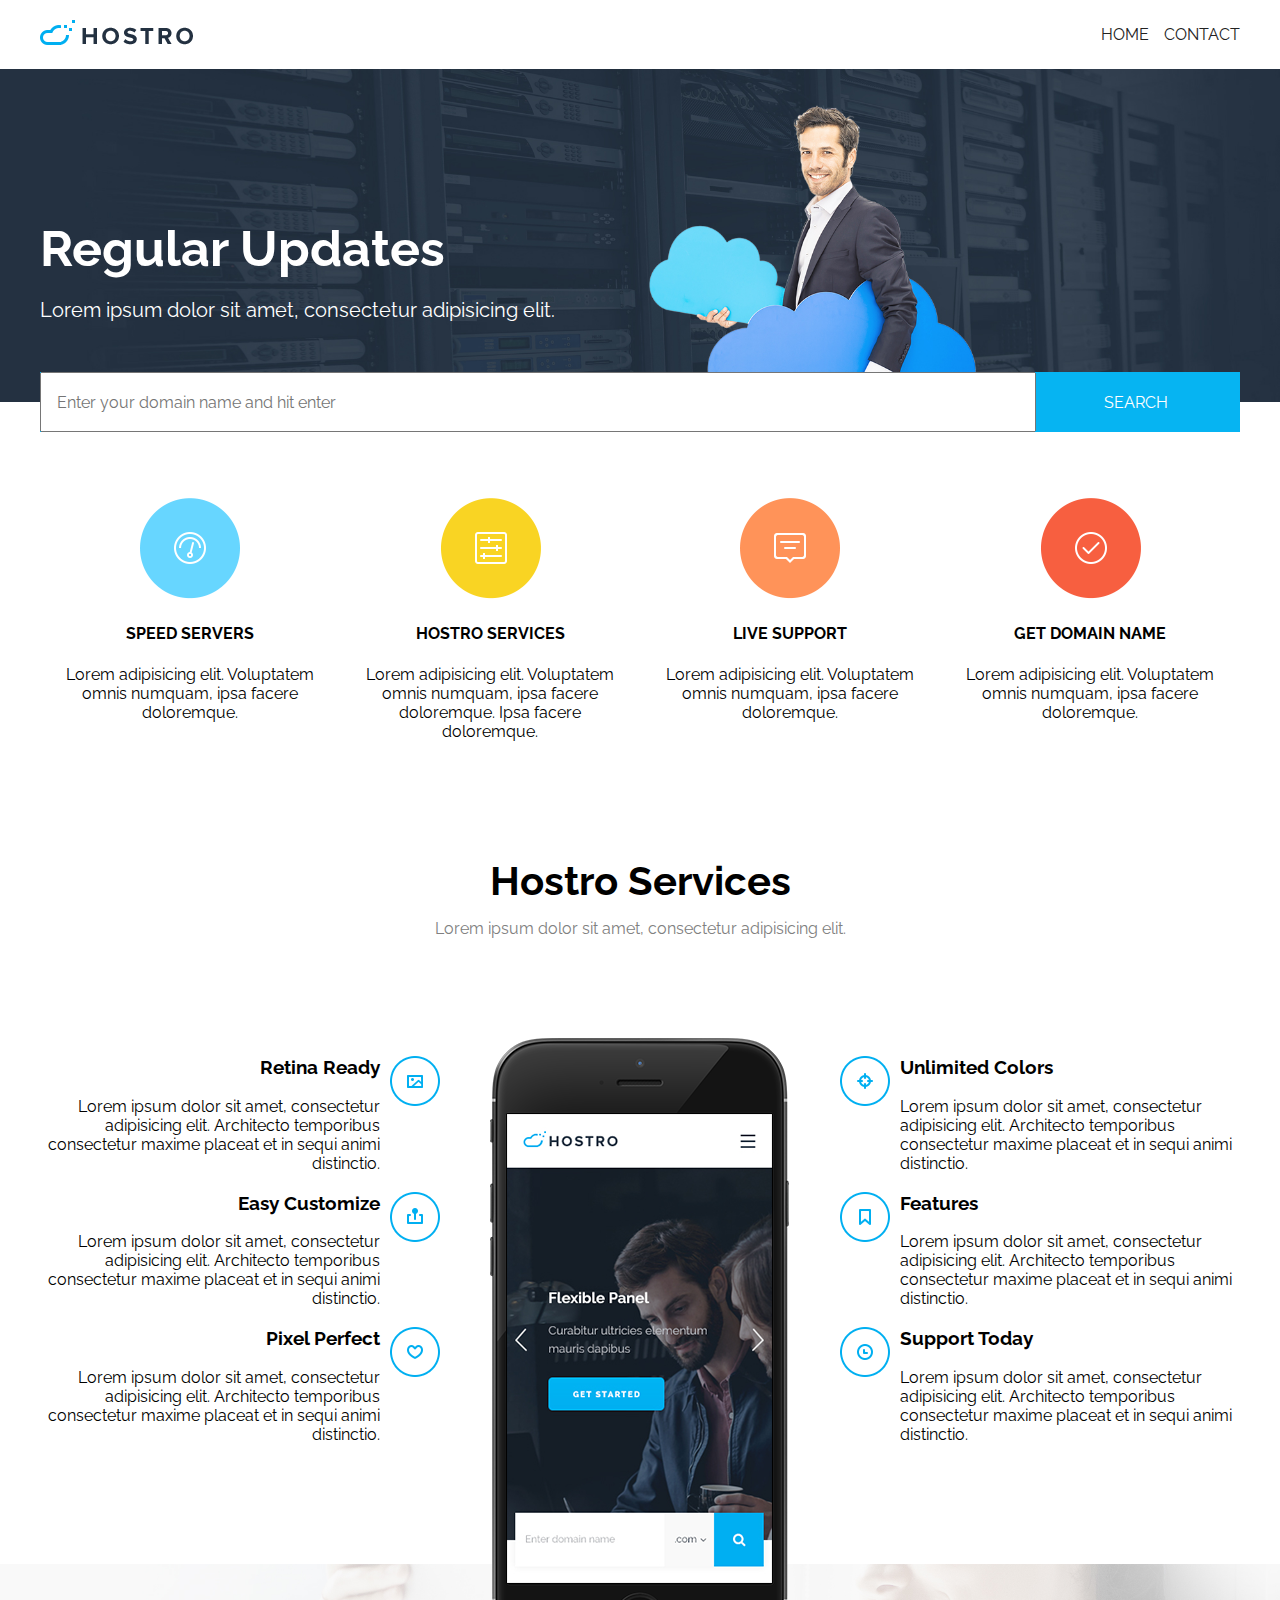
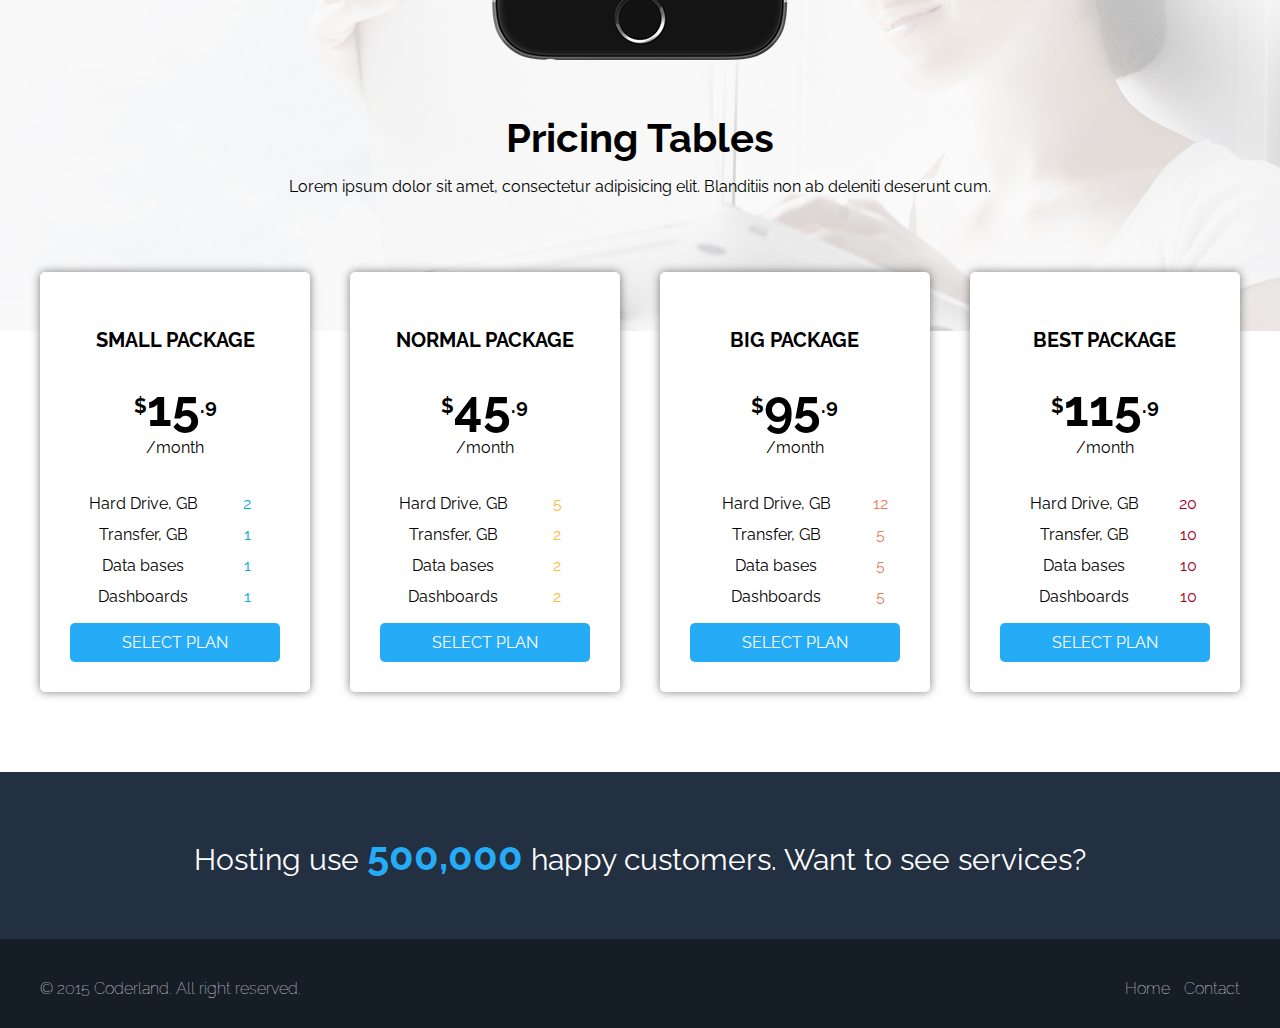
<file: index.html>
<!DOCTYPE html>
<html lang="en">
<head>
	<meta charset="UTF-8">
	<title>Home Hostro</title>
	<meta name="viewport" content="width=device-width">
	<link rel="stylesheet" href="css/style.css">
</head>
<body>

	<header class="main-header">

		<figure class="logo">
			<img src="images/header-logo.png" alt="logo Hostro">
			<figcaption>Logo Hostro</figcaption>
		</figure>

		<nav class="main-nav">
			<ul>
				<li><a href="index.html">Home</a></li>
				<li><a href="contact.html">Contact</a></li>
			</ul>
		</nav>

		<div class="cleaner"></div>
	</header>

	<!-- banner -->
	<div id="banner">
		<div class="container">
			<h2 class="banner-title">Regular Updates</h2>
			<p class="banner-text">Lorem ipsum dolor sit amet, consectetur adipisicing elit.</p>

			<form action="" class="register">
				<input type="email" placeholder="Enter your domain name and hit enter">
				<button type="submit">Search</button>
			</form>
		</div>
	</div>


	<!-- productos-destacados -->
	<section class="container">
		<article class="producto">
			<figure>
				<img src="images/wid1.png" alt="speed server">
			</figure>
			<h4>speed servers</h4>
			<p>Lorem adipisicing elit. Voluptatem omnis numquam, ipsa facere doloremque.</p>
		</article>

		<article class="producto">
			<figure>
				<img src="images/wid2.png" alt="descripcion">
			</figure>
			<h4>hostro services</h4>
			<p>Lorem adipisicing elit. Voluptatem omnis numquam, ipsa facere doloremque. Ipsa facere doloremque.</p>
		</article>

		<article class="producto">
			<figure>
				<img src="images/wid3.png" alt="descripcion">
			</figure>
			<h4>live support</h4>
			<p>Lorem adipisicing elit. Voluptatem omnis numquam, ipsa facere doloremque.</p>
		</article>

		<article class="producto">
			<figure>
				<img src="images/wid4.png" alt="descripcion">
			</figure>
			<h4>get domain name</h4>
			<p>Lorem adipisicing elit. Voluptatem omnis numquam, ipsa facere doloremque.</p>
		</article>

		<div class="cleaner"></div>
	</section>

	<!-- services -->
	<section class="container">
		<h2 class="title-services">Hostro Services</h2>
		<p>Lorem ipsum dolor sit amet, consectetur adipisicing elit.</p>

		<article class="left-services">
			<ul>
				<li>
					<h3>Retina Ready</h3>
					<p>Lorem ipsum dolor sit amet, consectetur adipisicing elit. Architecto temporibus consectetur maxime placeat et in sequi animi distinctio.</p>
					<img src="images/ser1.png" alt="retina ready">
				</li>
				<li>
					<h3>Easy Customize</h3>
					<p>Lorem ipsum dolor sit amet, consectetur adipisicing elit. Architecto temporibus consectetur maxime placeat et in sequi animi distinctio.</p>
					<img src="images/ser2.png" alt="easy customize">
				<li>
					<h3>Pixel Perfect</h3>
					<p>Lorem ipsum dolor sit amet, consectetur adipisicing elit. Architecto temporibus consectetur maxime placeat et in sequi animi distinctio.</p>
					<img src="images/ser3.png" alt="pixel perfect">
				</li>
			</ul>
		</article>

		<article class="cellphone">
			<img src="images/iphone2.png" alt="Celular">
		</article>

		<article class="right-services">
			<ul>
			<li>
					<h3>Unlimited Colors</h3>
					<p>Lorem ipsum dolor sit amet, consectetur adipisicing elit. Architecto temporibus consectetur maxime placeat et in sequi animi distinctio.</p>
					<img src="images/ser4.png" alt="retina ready">
				</li>
				<li>
					<h3>Features</h3>
					<p>Lorem ipsum dolor sit amet, consectetur adipisicing elit. Architecto temporibus consectetur maxime placeat et in sequi animi distinctio.</p>
					<img src="images/ser5.png" alt="easy customize">
				<li>
					<h3>Support Today</h3>
					<p>Lorem ipsum dolor sit amet, consectetur adipisicing elit. Architecto temporibus consectetur maxime placeat et in sequi animi distinctio.</p>
					<img src="images/ser6.png" alt="pixel perfect">
				</li>
			</ul>
		</article>

		<div class="cleaner"></div>
	</section>

	<!-- prices -->
	<section class="pricing-table">
		<article class="container">
			<div class="cleaner"></div>
			<h3>Pricing Tables</h3>
			<p>Lorem ipsum dolor sit amet, consectetur adipisicing elit. Blanditiis non ab deleniti deserunt cum.</p>

			<article class="price-table">
				<h4>Small Package</h4>
				<h2><sup>$</sup>15<sup>.9</sup></h2>
				<p>/month</p>
				<table>
					<tr>
						<td width="70%">Hard Drive, GB</td>
						<td width="30%" class="small-package">2</td>
					</tr>
					<tr>
						<td>Transfer, GB</td>
						<td class="small-package">1</td>
					</tr>
					<tr>
						<td>Data bases</td>
						<td class="small-package">1</td>
					</tr>
					<tr>
						<td>Dashboards</td>
						<td class="small-package">1</td>
					</tr>
				</table>
				<a href="#">Select plan</a>
			</article>

			<article class="price-table">
				<h4>Normal Package</h4>
				<h2><sup>$</sup>45<sup>.9</sup></h2>
				<p>/month</p>
				<table>
					<tr>
						<td width="70%">Hard Drive, GB</td>
						<td width="30%" class="normal-package">5</td>
					</tr>
					<tr>
						<td>Transfer, GB</td>
						<td class="normal-package">2</td>
					</tr>
					<tr>
						<td>Data bases</td>
						<td class="normal-package">2</td>
					</tr>
					<tr>
						<td>Dashboards</td>
						<td class="normal-package">2</td>
					</tr>
				</table>
				<a href="#">Select plan</a>
			</article>

			<article class="price-table">
				<h4>Big Package</h4>
				<h2><sup>$</sup>95<sup>.9</sup></h2>
				<p>/month</p>
				<table>
					<tr>
						<td>Hard Drive, GB</td>
						<td class="big-package">12</td>
					</tr>
					<tr>
						<td>Transfer, GB</td>
						<td class="big-package">5</td>
					</tr>
					<tr>
						<td>Data bases</td>
						<td class="big-package">5</td>
					</tr>
					<tr>
						<td>Dashboards</td>
						<td class="big-package">5</td>
					</tr>
				</table>
				<a href="#">Select plan</a>
			</article>

			<article class="price-table">
				<h4>Best Package</h4>
				<h2><sup>$</sup>115<sup>.9</sup></h2>
				<p>/month</p>
				<table>
					<tr>
						<td>Hard Drive, GB</td>
						<td class="best-package">20</td>
					</tr>
					<tr>
						<td>Transfer, GB</td>
						<td class="best-package">10</td>
					</tr>
					<tr>
						<td>Data bases</td>
						<td class="best-package">10</td>
					</tr>
					<tr>
						<td>Dashboards</td>
						<td class="best-package">10</td>
					</tr>
				</table>
				<a href="#">Select plan</a>
			</article>

			<div class="cleaner"></div>
		</article>
	</section>


	<!-- footer -->
	<footer class="main-footer">
		<h3>Hosting use <span>500,000</span> happy customers. Want to see services?</h3>
		<article class="bg-dark">
			<article class="container">
				<p class="copyright">© 2015 Coderland. All right reserved.</p>
				<nav class="footer-nav">
					<ul>
						<li><a href="index.html">Home</a></li>
						<li><a href="contact.html">Contact</a></li>
					</ul>
				</nav>
				<div class="cleaner"></div>
			</article>
		</article>
	</footer>	
</body>
</html>
</file>
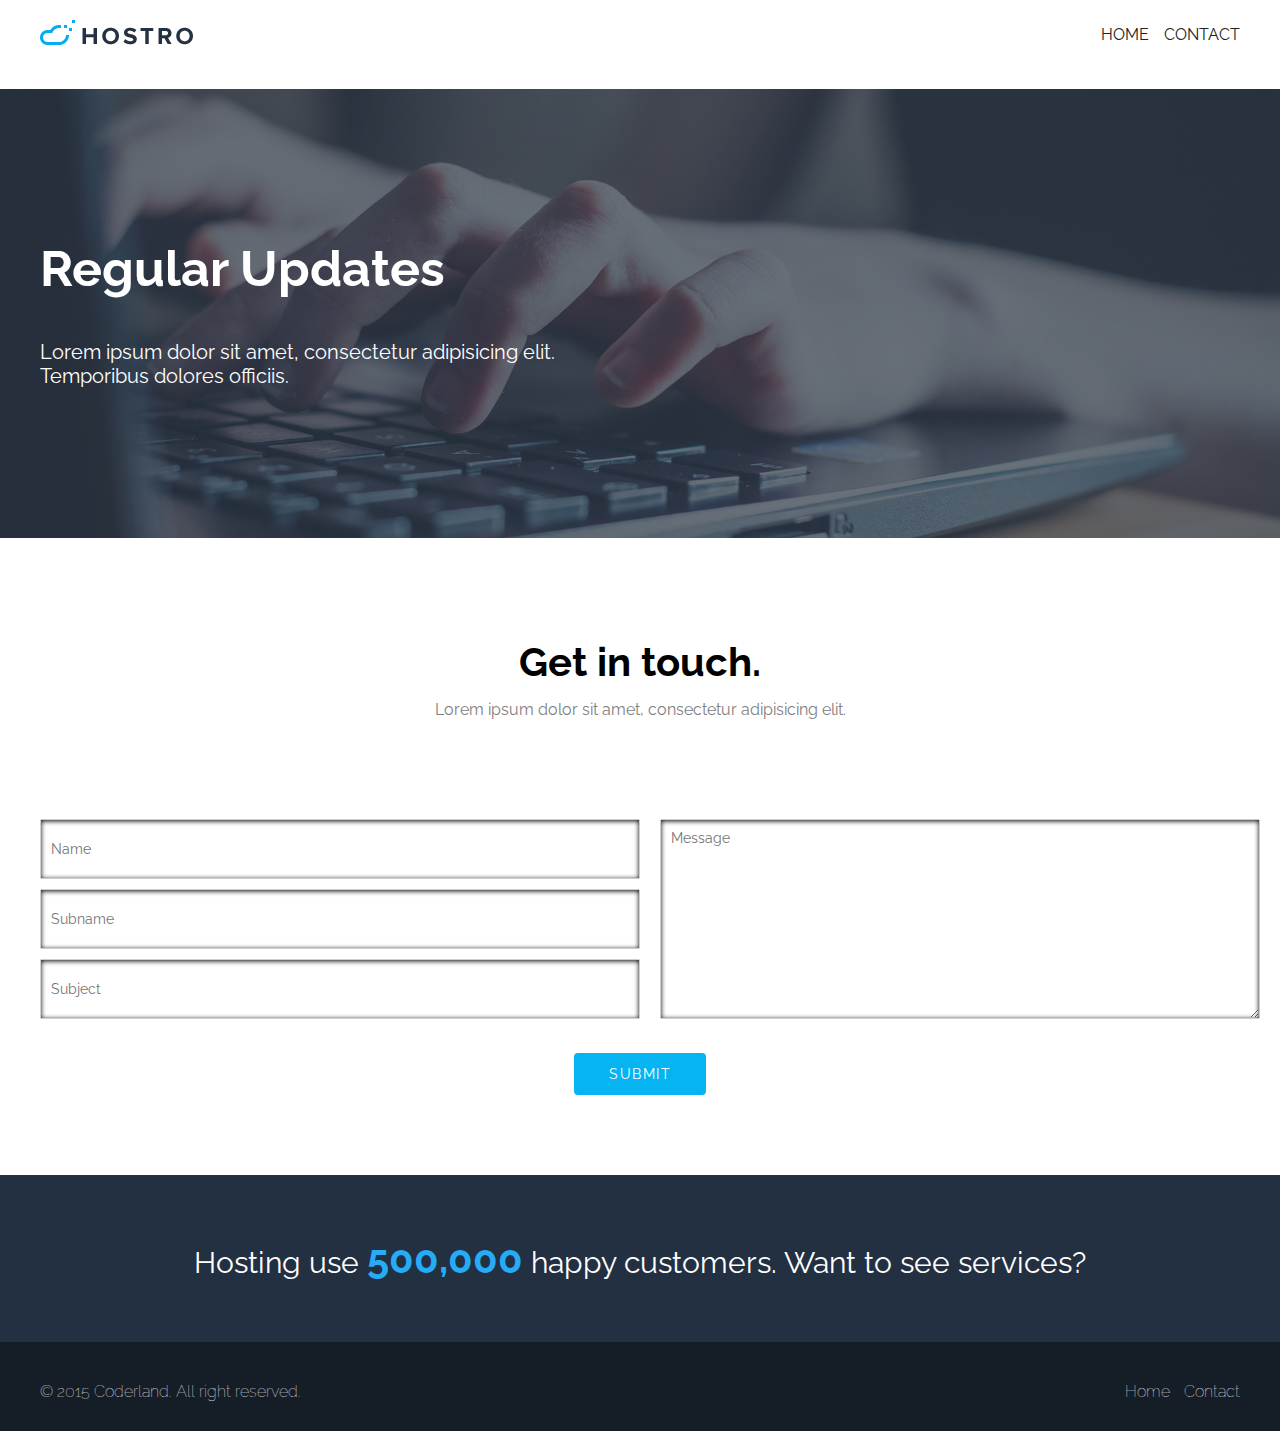
<file: contact.html>
<!DOCTYPE html>
<html lang="en">
<head>
	<meta charset="UTF-8">
	<title>Contact</title>
	<meta name="viewport" content="width=device-width">
	<link rel="stylesheet" href="css/style.css">
</head>
<body>

	<header class="main-header">
		<figure class="logo">
			<img src="images/header-logo.png" alt="logo Hostro">
			<figcaption>Logo Hostro Hosting Services</figcaption>
		</figure>
		<nav class="main-nav">
			<ul>
				<li><a href="index.html">Home</a></li>
				<li><a href="contact.html">Contact</a></li>
			</ul>
		</nav>
		<div class="cleaner"></div>
	</header>
	
	<!-- banner form de contacto -->
	<div id="banner-contact">
		<div class="container">
			<h2 class="contact-banner-title">Regular Updates</h2>
			<p class="contact-banner-text">Lorem ipsum dolor sit amet, consectetur adipisicing elit. <br>Temporibus dolores officiis.</p>
		</div>	
	</div>

	<!-- Form contacto -->

	<section class="container">
		<h2 class="title-services">Get in touch.</h2>
		<p>Lorem ipsum dolor sit amet, consectetur adipisicing elit.</p>
		
		<form action="" class="form-contact">
			<article class="contact-form-left">
				<input type="text" placeholder="Name">
				<input type="text" placeholder="Subname">
				<input type="text" placeholder="Subject">
			</article>
			<article class="contact-form-right">
				<textarea placeholder="Message"></textarea>
			</article>
			<div class="cleaner"></div>
			<article class="button-form">
				<button class="button-submit" type="submit">Submit</button>
			</article>
		</form>		

	</section>
	
	<!-- footer -->
	<footer class="main-footer">
		<h3>Hosting use <span>500,000</span> happy customers. Want to see services?</h3>
		<article class="bg-dark">
			<article class="container">
				<p class="copyright">© 2015 Coderland. All right reserved.</p>
				<nav class="footer-nav">
					<ul>
						<li><a href="index.html">Home</a></li>
						<li><a href="contact.html">Contact</a></li>
					</ul>
				</nav>
				<div class="cleaner"></div>
			</article>
		</article>
	</footer>

</body>
</html>
</file>
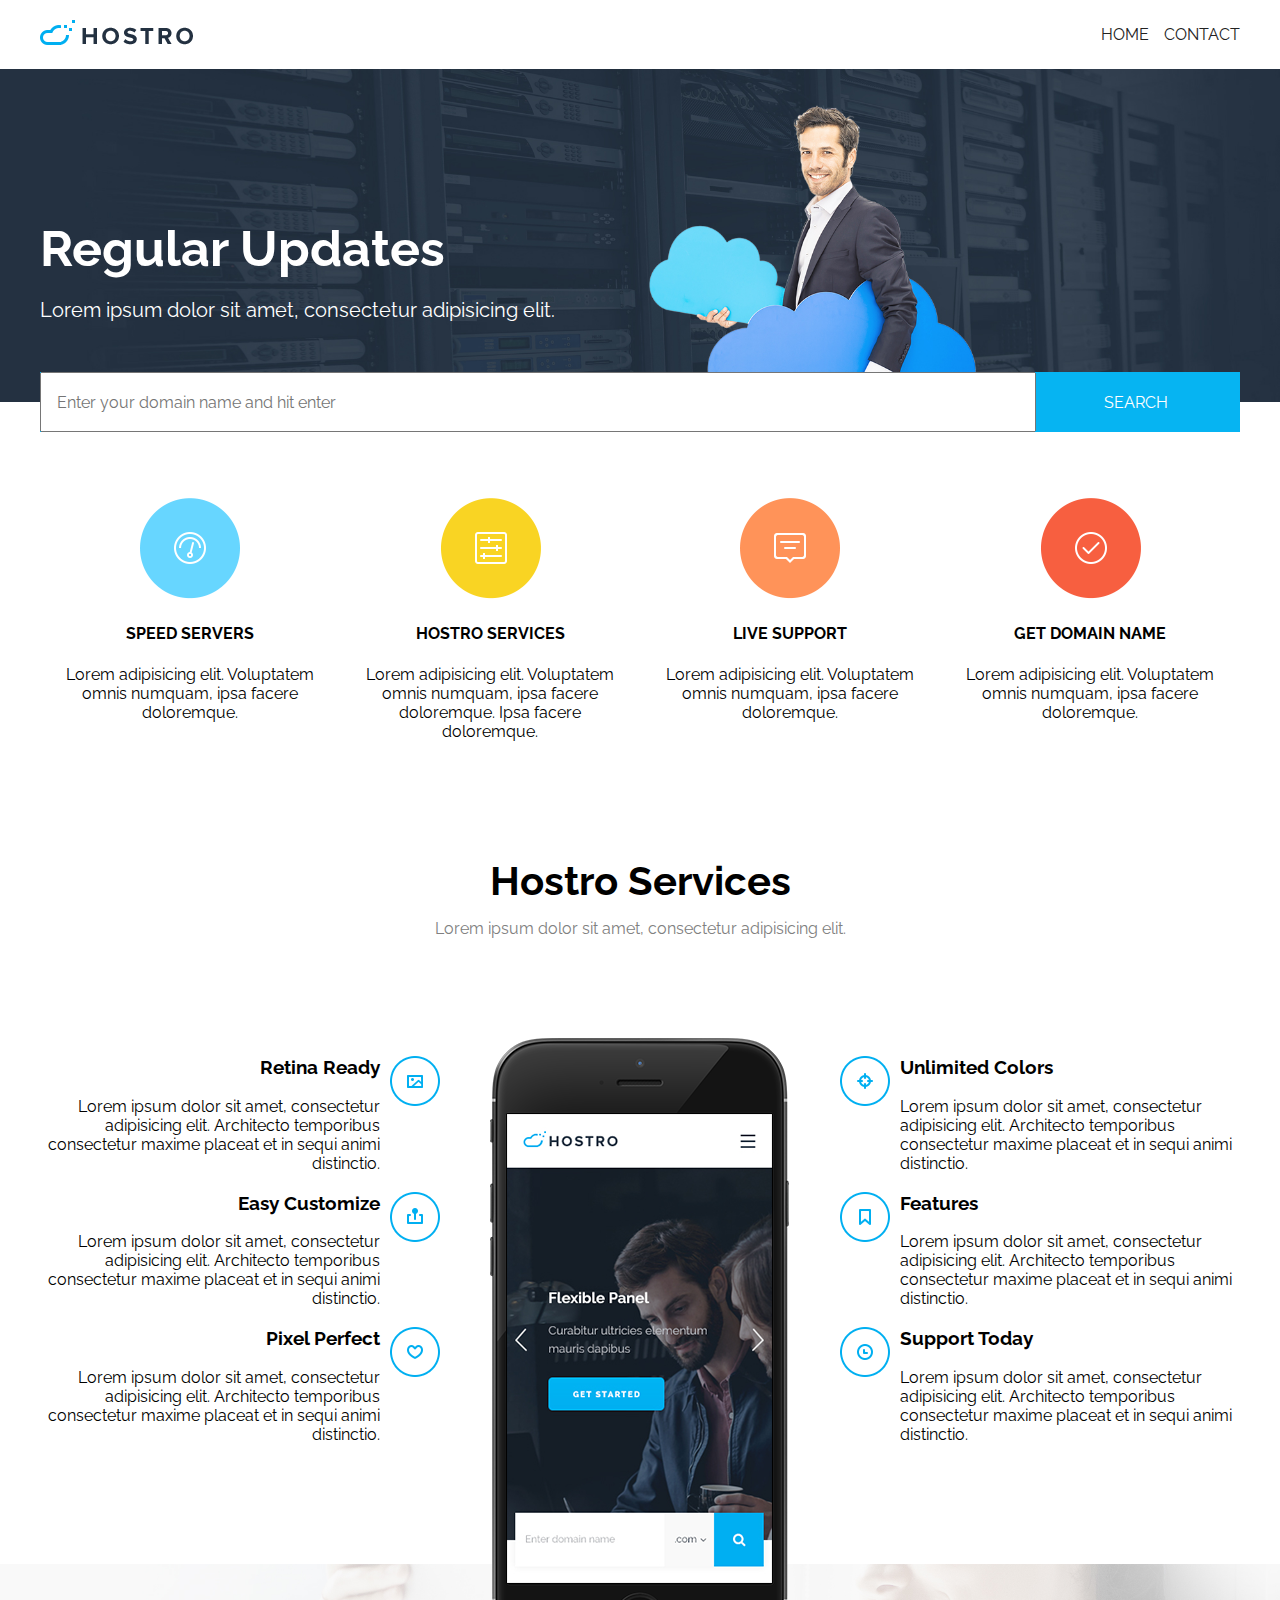
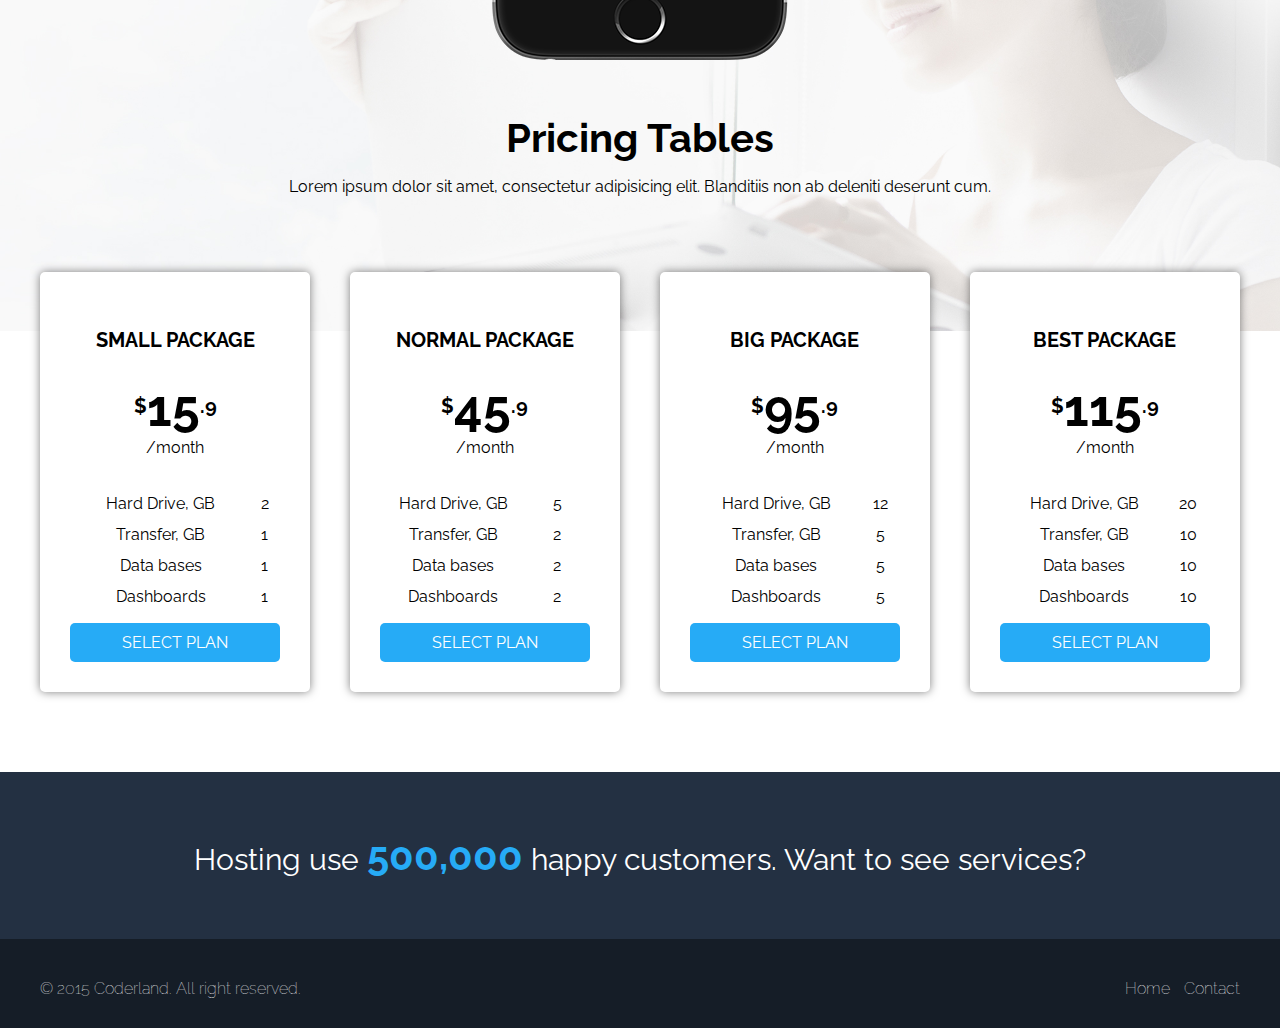
<file: index-1.html>
<!DOCTYPE html>
<html lang="es">
<head>
	<meta charset="UTF-8">
	<title>Home Hostro</title>
	<meta name="viewport" content="width=device-width">
	<link rel="stylesheet" href="css/style.css">
</head>
<body>

	<header class="main-header">

		<figure class="logo">
			<img src="images/header-logo.png" alt="logo Hostro">
			<figcaption>Logo Hostro</figcaption>
		</figure>

		<nav class="main-nav">
			<ul>
				<li><a href="index.html">Home</a></li>
				<li><a href="contact.html">Contact</a></li>
			</ul>
		</nav>

		<div class="cleaner"></div>
	</header>

	<!-- banner -->
	<div id="banner">
		<div class="container">
			<h2 class="banner-title">Regular Updates</h2>
			<p class="banner-text">Lorem ipsum dolor sit amet, consectetur adipisicing elit.</p>

			<form action="" class="register">
				<input type="email" placeholder="Enter your domain name and hit enter">
				<button type="submit">Search</button>
			</form>
		</div>
	</div>


	<!-- productos-destacados -->
	<section class="container">
		<article class="producto">
			<figure>
				<img src="images/wid1.png" alt="speed server">
			</figure>
			<h4>speed servers</h4>
			<p>Lorem adipisicing elit. Voluptatem omnis numquam, ipsa facere doloremque.</p>
		</article>

		<article class="producto">
			<figure>
				<img src="images/wid2.png" alt="descripcion">
			</figure>
			<h4>hostro services</h4>
			<p>Lorem adipisicing elit. Voluptatem omnis numquam, ipsa facere doloremque. Ipsa facere doloremque.</p>
		</article>

		<article class="producto">
			<figure>
				<img src="images/wid3.png" alt="descripcion">
			</figure>
			<h4>live support</h4>
			<p>Lorem adipisicing elit. Voluptatem omnis numquam, ipsa facere doloremque.</p>
		</article>

		<article class="producto">
			<figure>
				<img src="images/wid4.png" alt="descripcion">
			</figure>
			<h4>get domain name</h4>
			<p>Lorem adipisicing elit. Voluptatem omnis numquam, ipsa facere doloremque.</p>
		</article>

		<div class="cleaner"></div>
	</section>

	<!-- services -->
	<section class="container">
		<h2 class="title-services">Hostro Services</h2>
		<p>Lorem ipsum dolor sit amet, consectetur adipisicing elit.</p>

		<article class="left-services">
			<ul>
				<li>
					<h3>Retina Ready</h3>
					<p>Lorem ipsum dolor sit amet, consectetur adipisicing elit. Architecto temporibus consectetur maxime placeat et in sequi animi distinctio.</p>
					<img src="images/ser1.png" alt="retina ready">
				</li>
				<li>
					<h3>Easy Customize</h3>
					<p>Lorem ipsum dolor sit amet, consectetur adipisicing elit. Architecto temporibus consectetur maxime placeat et in sequi animi distinctio.</p>
					<img src="images/ser2.png" alt="easy customize">
				<li>
					<h3>Pixel Perfect</h3>
					<p>Lorem ipsum dolor sit amet, consectetur adipisicing elit. Architecto temporibus consectetur maxime placeat et in sequi animi distinctio.</p>
					<img src="images/ser3.png" alt="pixel perfect">
				</li>
			</ul>
		</article>

		<article class="cellphone">
			<img src="images/iphone2.png" alt="Celular">
		</article>

		<article class="right-services">
			<ul>
			<li>
					<h3>Unlimited Colors</h3>
					<p>Lorem ipsum dolor sit amet, consectetur adipisicing elit. Architecto temporibus consectetur maxime placeat et in sequi animi distinctio.</p>
					<img src="images/ser4.png" alt="retina ready">
				</li>
				<li>
					<h3>Features</h3>
					<p>Lorem ipsum dolor sit amet, consectetur adipisicing elit. Architecto temporibus consectetur maxime placeat et in sequi animi distinctio.</p>
					<img src="images/ser5.png" alt="easy customize">
				<li>
					<h3>Support Today</h3>
					<p>Lorem ipsum dolor sit amet, consectetur adipisicing elit. Architecto temporibus consectetur maxime placeat et in sequi animi distinctio.</p>
					<img src="images/ser6.png" alt="pixel perfect">
				</li>
			</ul>
		</article>

		<div class="cleaner"></div>
	</section>

	<!-- prices -->
	<section class="pricing-table">
		<article class="container">
			<div class="cleaner"></div>
			<h3>Pricing Tables</h3>
			<p>Lorem ipsum dolor sit amet, consectetur adipisicing elit. Blanditiis non ab deleniti deserunt cum.</p>

			<article class="price-table">
				<h4>Small Package</h4>
				<h2><sup>$</sup>15<sup>.9</sup></h2>
				<p>/month</p>
				<table>
					<tr>
						<td>Hard Drive, GB</td>
						<td>2</td>
					</tr>
					<tr>
						<td>Transfer, GB</td>
						<td>1</td>
					</tr>
					<tr>
						<td>Data bases</td>
						<td>1</td>
					</tr>
					<tr>
						<td>Dashboards</td>
						<td>1</td>
					</tr>
				</table>
				<a href="#">Select plan</a>
			</article>

			<article class="price-table">
				<h4>Normal Package</h4>
				<h2><sup>$</sup>45<sup>.9</sup></h2>
				<p>/month</p>
				<table>
					<tr>
						<td width="70%">Hard Drive, GB</td>
						<td width="30%">5</td>
					</tr>
					<tr>
						<td>Transfer, GB</td>
						<td>2</td>
					</tr>
					<tr>
						<td>Data bases</td>
						<td>2</td>
					</tr>
					<tr>
						<td>Dashboards</td>
						<td>2</td>
					</tr>
				</table>
				<a href="#">Select plan</a>
			</article>

			<article class="price-table">
				<h4>Big Package</h4>
				<h2><sup>$</sup>95<sup>.9</sup></h2>
				<p>/month</p>
				<table>
					<tr>
						<td>Hard Drive, GB</td>
						<td>12</td>
					</tr>
					<tr>
						<td>Transfer, GB</td>
						<td>5</td>
					</tr>
					<tr>
						<td>Data bases</td>
						<td>5</td>
					</tr>
					<tr>
						<td>Dashboards</td>
						<td>5</td>
					</tr>
				</table>
				<a href="#">Select plan</a>
			</article>

			<article class="price-table">
				<h4>Best Package</h4>
				<h2><sup>$</sup>115<sup>.9</sup></h2>
				<p>/month</p>
				<table>
					<tr>
						<td>Hard Drive, GB</td>
						<td>20</td>
					</tr>
					<tr>
						<td>Transfer, GB</td>
						<td>10</td>
					</tr>
					<tr>
						<td>Data bases</td>
						<td>10</td>
					</tr>
					<tr>
						<td>Dashboards</td>
						<td>10</td>
					</tr>
				</table>
				<a href="#">Select plan</a>
			</article>

			<div class="cleaner"></div>
		</article>
	</section>


	<!-- footer -->
	<footer class="main-footer">
		<h3>Hosting use <span>500,000</span> happy customers. Want to see services?</h3>
		<article class="bg-dark">
			<article class="container">
				<p class="copyright">© 2015 Coderland. All right reserved.</p>
				<nav class="footer-nav">
					<ul>
						<li><a href="index.html">Home</a></li>
						<li><a href="contact.html">Contact</a></li>
					</ul>
				</nav>
				<div class="cleaner"></div>
			</article>
		</article>
	</footer>	
</body>
</html>
</file>
<file: css/style.css>
@import url(https://fonts.googleapis.com/css?family=Raleway:100,400,700);

/* selector universal */
*{
	box-sizing: border-box;
	/* descuenta del width y height, lo sumado en padding y border */
}

body{
	font-family: 'Raleway', sans-serif;
	margin: 0;
	/*
		margin-top: ;
		margin-right: ;
		margin-bottom: ;
		margin-left: ;
	*/
}
img{
	max-width: 100%;
}

/* Resets */

/* agrupación de selectores */
ul, ol{
	list-style: none; /* elimina la viñeta */
	margin: 0;
	padding: 0;
	/*
		padding-top: ;
		padding-right: ;
		padding-bottom: ;
		padding-left: ;
	*/
}

figure{
	margin: 0;
}

/*
	tamaños
		ancho - width:;
		alto - height:;

	modelo de caja - box model
		- width
		- height
		- padding
		- border
			border-style [solid | dashed | dotted | double]
			border-width
			border-color
			border: ;
		- margin
*/

.main-header{
	max-width: 1200px;
	margin: auto;
	padding: 20px 0;
}

.logo{
	float: left;
}

.logo figcaption{
	display: none;
}

.main-nav{
	float: right;
}

/* selector descendiente */
.main-nav li{
	float: left;
	margin: 5px 0 0 15px;
	text-transform: uppercase;
}

.main-nav a{
	text-decoration: none;
	color: #222;
}

.cleaner{
	clear: both;
}

#banner{
	background: url(../images/indexbanner-bg3.jpg) center top no-repeat;
	background-size: cover;
}

.container{
	max-width: 1200px;
	margin: auto;
}

.banner-title{
	font-size: 50px;
	color: #fff;
	padding-top: 150px;
	margin: 0;
}

.banner-text{
	font-size: 20px;
	color: #fff;
}

.register{
	background-color: #06B4F2;
	position: relative;
	top: 30px;
}

.register input{
	width: 83%;
	height: 60px;
	font-size: 16px;
	padding: 0 15px;
	font-family: inherit;
}

.register button{
	border: none;
	background-color: #06B4F2;
	width: 16%;
	height: 60px;
	color: #fff;
	font-family: inherit;
	font-size: 16px;
	text-transform: uppercase;
}

.producto{
	width: 25%;
	text-align: center;
	float: left;
	margin-top: 8%;
	padding: 0 15px;
}

.producto h4{
	text-transform: uppercase;
}

.title-services{
	text-align: center;
	margin-top: 100px;
	font-size: 40px;
	margin-bottom: 15px;
}

.title-services + p{
	text-align: center;
	margin: 0 0 100px;
	font-size: 16px;
	color: grey;
}

.left-services{
	width: 33.333%;
	float: left;
}

.left-services li{
	position: relative;
	text-align: right;
	padding-right: 60px;
	margin-bottom: 10px;
}

.left-services img{
	position: absolute;
	right: 0;
	top: 0;
}

.right-services li{
	position: relative;
	padding-left: 60px;
}
.right-services img{
	position: absolute;
	left: 0;
	top: 0;
}

.cellphone{
	width: 33.333%;
	text-align: center;
	float: left;
}

.right-services{
	width: 33.333%;
	float: left;
}

.pricing-table{
	background: url(../images/pricing-bg.jpg) center top no-repeat;
	background-size: contain;
	margin-top: -100px;
}

.pricing-table h3{
	text-align: center;
	margin: 0;
	padding: 50px 0 0;
	font-size: 40px;
}

.pricing-table h3 + p{
	text-align: center;
}

.price-table{
	background-color: #fff;
	box-shadow:
		0 0 10px rgba(0,0,0,0.5)
		/*-5px -5px 10px rgba(0,0,0,0.5) inset,
		-5px -5px 10px red,
		-10px -10px 10px green,
		-15px -15px 10px orange*/
		;
	width: 22.5%;
	padding: 30px;
	float: left;
	margin-top: 60px;
	margin-right: 3.33%;
	border-radius: 5px;
	text-align: center;
}

.price-table h4{
	text-transform: uppercase;
	font-size: 20px;
}

.price-table h2{
	font-size: 50px;
	margin: 0;
}

.price-table h2 sup{
	font-size: 20px;
	position: relative;
	top: 5px;
}

.price-table p{
	margin: 0 0 30px;
}

.price-table table{
	width: 100%;
}

.price-table td{
	padding: 5px;
}

.price-table a{
	display: block;
	background-color: #26ABF6;
	color: #fff;
	border-radius: 5px;
	margin-top: 10px;
	text-decoration: none;
	padding: 10px;
	text-transform: uppercase;
}

.price-table:last-of-type{
	margin-right: 0;
}
.small-package{
	color: #00abcf;
}
.normal-package{
	color:#FFBB40;
}
.big-package{
	color:#ec7f5a;
}
.best-package{
	color: #9D0016;
}

.main-footer{
	background-color: #233042;
	margin-top: 80px;
}

.main-footer h3{
	text-align: center;
	font-size: 30px;
	color: #fff;
	margin: 0;
	padding: 60px 0;
	font-weight: 400;
}

.main-footer h3 span{
	color: #26ABF6;
	font-weight: 700;
	font-size: 40px;
}

.bg-dark{
	background-color: #151D27;
	padding: 30px 0;
}

.copyright{
	float: left;
	margin: 10px 0 0;
	color: #fff;
	font-weight: 100;
}

.footer-nav{
	float: right;
	margin-top: 10px;
}

.footer-nav li{
	display: inline-block;
	margin-left: 10px;
}

.footer-nav a{
	color: #fff;
	text-decoration: none;
	font-weight: 100;
}



/*Banner form contacto*/
#banner-contact{
	background: url(../images/indexbanner-bg2.jpg); center top no-repeat;
	background-size: cover;
}

/*texto banner form contacto*/

.contact-banner-title{
	font-size: 50px;
	color: #fff;
	padding-top: 150px;
	margin-top: 20px;
}

.contact-banner-text{
	font-size: 20px;
	color: #fff;
	padding-bottom: 150px;
}


.form-contact{
	width: 	100%;
}
.form-contact input{
	box-shadow: 
}
.contact-form-left, .contact-form-right{
	float: 	left;	
	width: 	50%;
}
.contact-form-left input{
	width: 	100%;
	height: 60px;
	border: 1px solid #cbd0cb;
	font-family: inherit;
	font-size: 14px;
	border-radius: 1px;
	padding-left: 10px;
	margin-bottom: 10px;
	margin-right: 3.33%;
	box-shadow: 0px 1px 5px inset;
}

.contact-form-right textarea{
	width: 	100%;
	height: 200px;
	border: 1px solid #cbd0cb;
	font-family: inherit;
	font-size: 14px;
	border-radius: 1px;
	padding: 10px;
	margin-bottom: 10px;
	margin-left: 3.33%;
	box-shadow: 0px 1px 5px inset;

}
.button-form{
	text-align: center;
	width: 100%;
}

.button-submit{
	background-color: #06B4F2;
	border: none;
	color: #fff;
	font-family: inherit;
	text-transform: uppercase;
	width: 11%;
	padding-top: 13px;
	padding-bottom: 13px;
	font-size: 14px;
	margin-top: 20px;
	letter-spacing: 1.5px;
	border-radius: 4px;
	min-width: 70px;
}




@media (max-width:800px) {
	.container, .main-header{
		width: 95%;
	}

	.producto{
		width: 50%;
		margin-top: 80px;
	}
	.left-services, .cellphone, .right-services{
		float: none;
		width: 100%;
	}
	
	.main-header{
		float: none;
	}
	.main-nav{
			float: none;	
	}
	.logo{
		float: none;
		text-align: left;
		display: block;
	}
	.main-nav ul li{
		float: none;
		display: block;
		text-align: center;
		margin-top: 10px;
	}
	.pricing-table{
		margin-top: 0;
	}
	.price-table{
		width: 48%;
		margin-right: 4%;
	}
	.price-table:nth-of-type(even){
		margin-right: 0;
	}

	.price-table h4{
		font-size: 15px;
	}
	.price-table table {
		font-size: 12px;
	}
	.button-form{
		text-align: center;
		width: 100%;
	}

	.button-submit{
		text-align: center;
		font-size: 11px;
	}
}	
@media (max-width:600px) {
	.container, .main-header{
		width: 95%
	}
	.logo{
		float: none;
		text-align: center;
		display: block;
	}
	.main-nav{
		float: none;	
	}

	.main-nav ul li{
		float: none;
		display: block;
		text-align: center;
		margin-top: 10px;
	}
	.banner-title, .banner-text{
		display: none;
	}
	#banner{
		background: none;
	}

	.title-services{
		margin-bottom: 15px;
	}
	.left-services img{
		position: absolute;
		left: 0;
		top: 0;
	}
	.left-services li{
		position: relative;
		text-align: left;
		padding-left: 60px;
	}	
	.button-form{
	text-align: center;
	width: 95%;
	}
	.button-submit{
		text-align: center;
		font-size: 10px;
	}
	.banner-contact{
		display: none;
	}
	.contact-banner-title{
		display: none;
	}
	.contact-banner-text{
		display: none;
	}
	.title-services{
		margin-top: 25px;
	}
	.contact-form-left{
		display: block;
		width: 95%;
	}
	.contact-form-left input{
		margin-right: 0;
	}
	.contact-form-right{
		display: block;
		width: 95%;
	}
	.contact-form-right textarea{
		margin-left: 0;
	}

}
@media (max-width: 400px){
	.container, .main-heder{
		width: 95%;
	}
	.producto{
		width: 100%;
		margin-top: 40px;
	}
	.register input{
		width: 75%;
		font-size: 13px;
	}
	.register button{
		width: 15%;
		font-size: 13px;
	}
	.price-table h4{
		font-size: 11px;
	}
	.button-form{
		text-align: center;
		width: 95%;
		}
	.button-submit{
		text-align: center;
		font-size: 10px;
	}
	.banner-contact{
		display: none;
	}
	.contact-banner-title{
		display: none;
	}
	.contact-banner-text{
		display: none;
	}
	.title-services{
		margin-top: 25px;
	}
	.contact-form-left{
		display: block;
		width: 95%;
	}
	.contact-form-left input{
		margin-right: 0;
	}
	.contact-form-right{
		display: block;
		width: 95%;
	}
	.contact-form-right textarea{
		margin-left: 0;
	}
}
</file>
